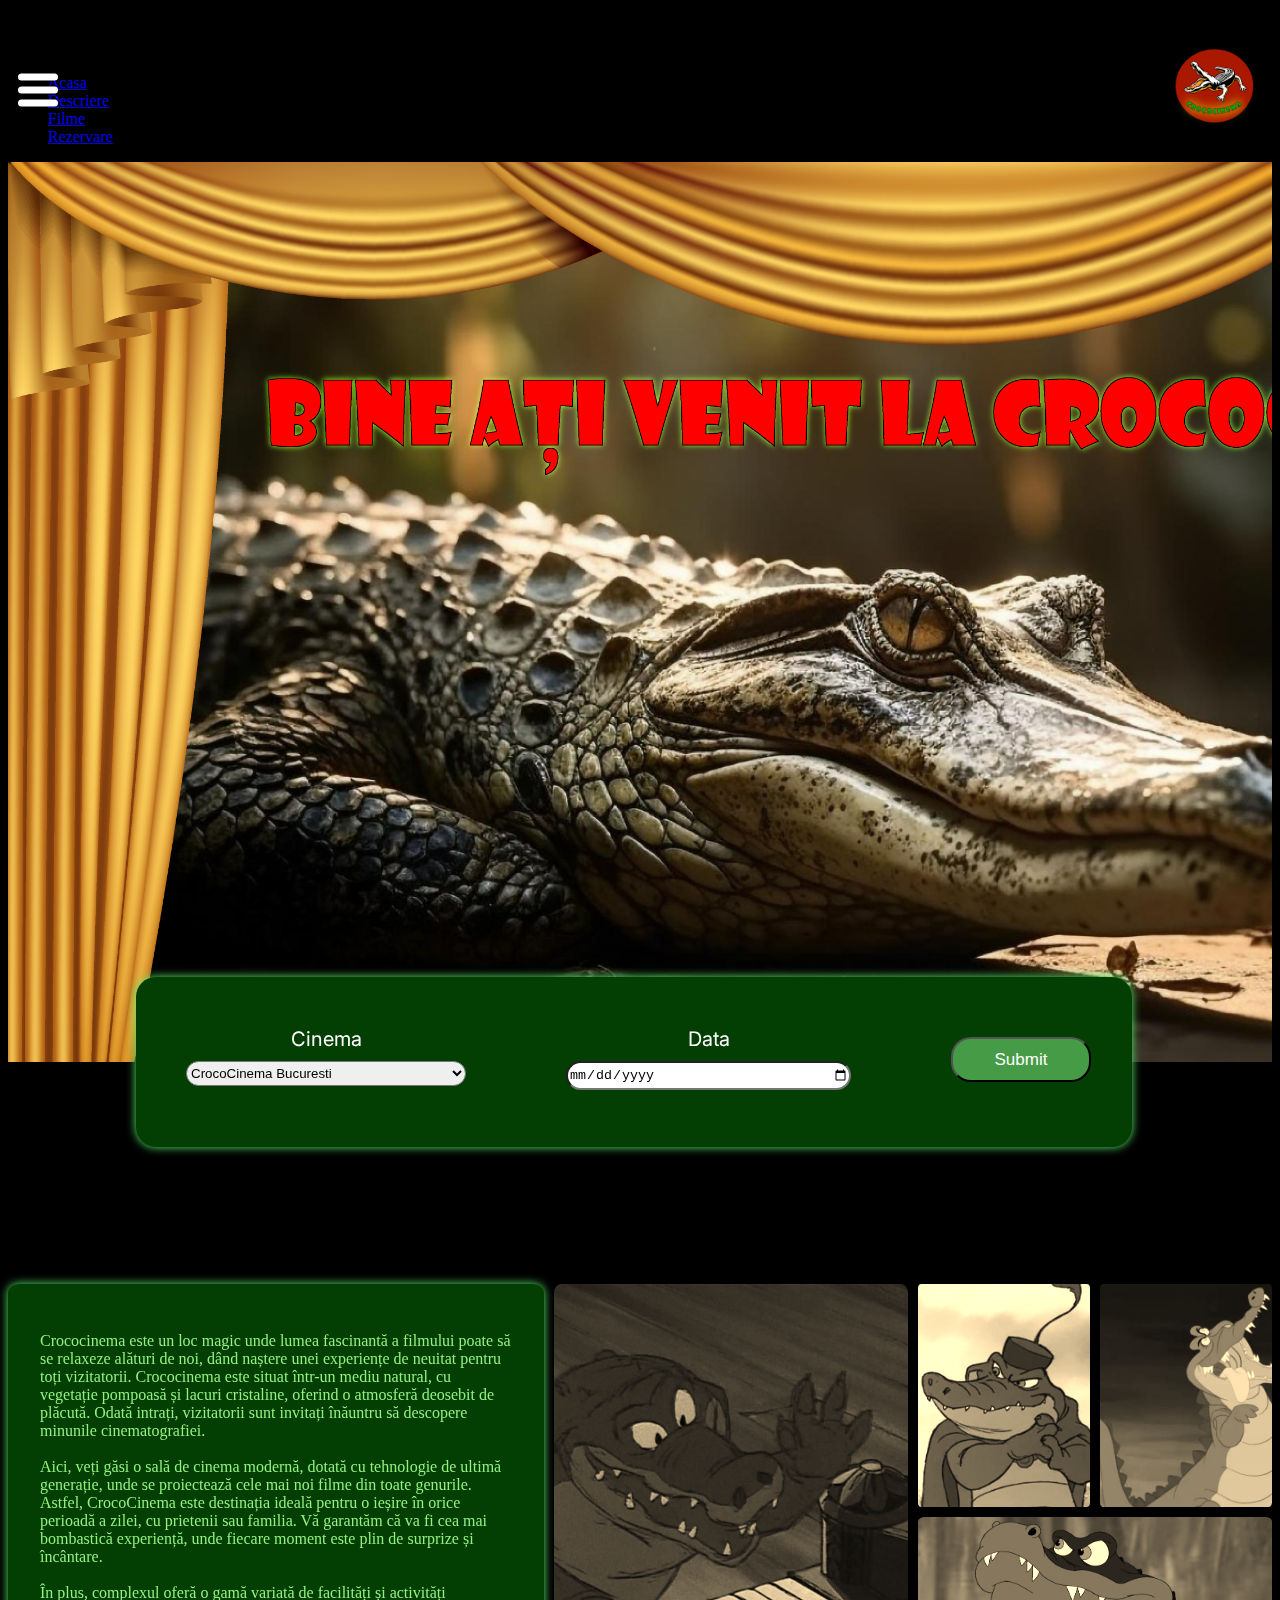
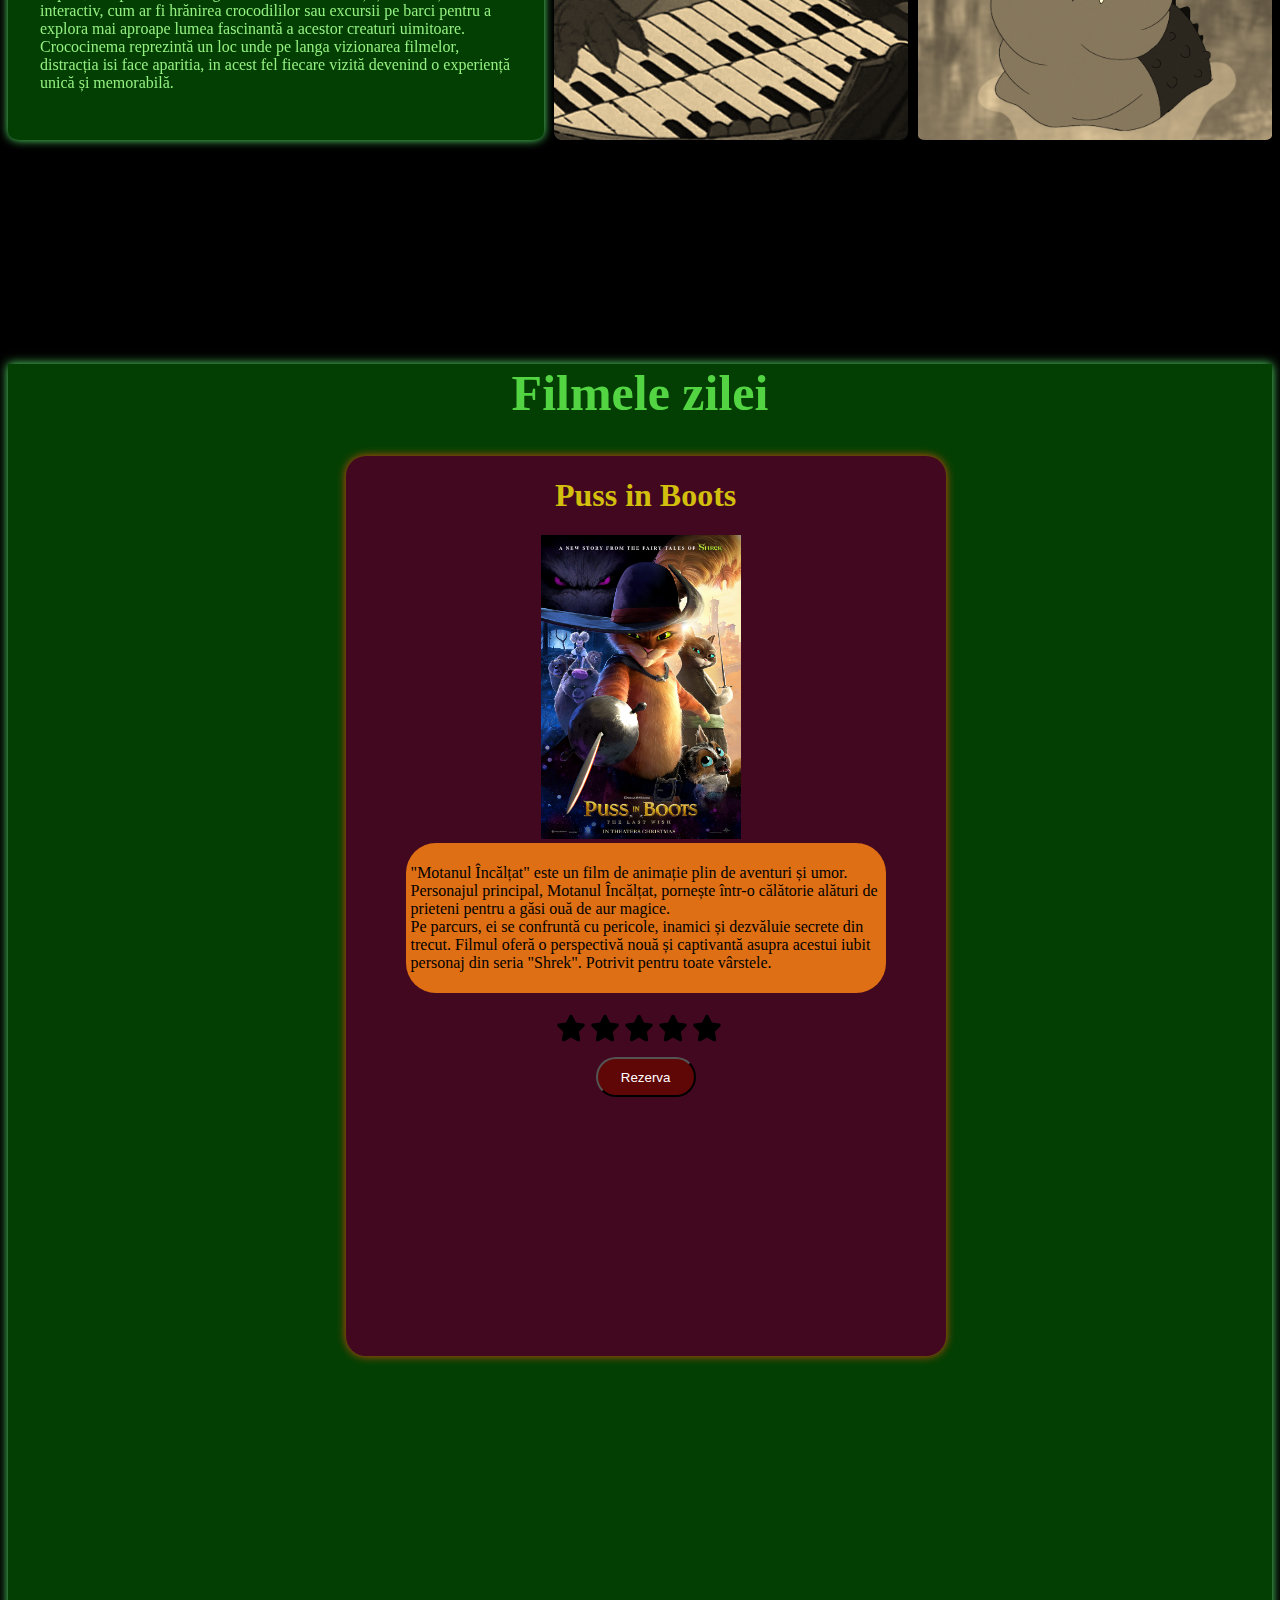
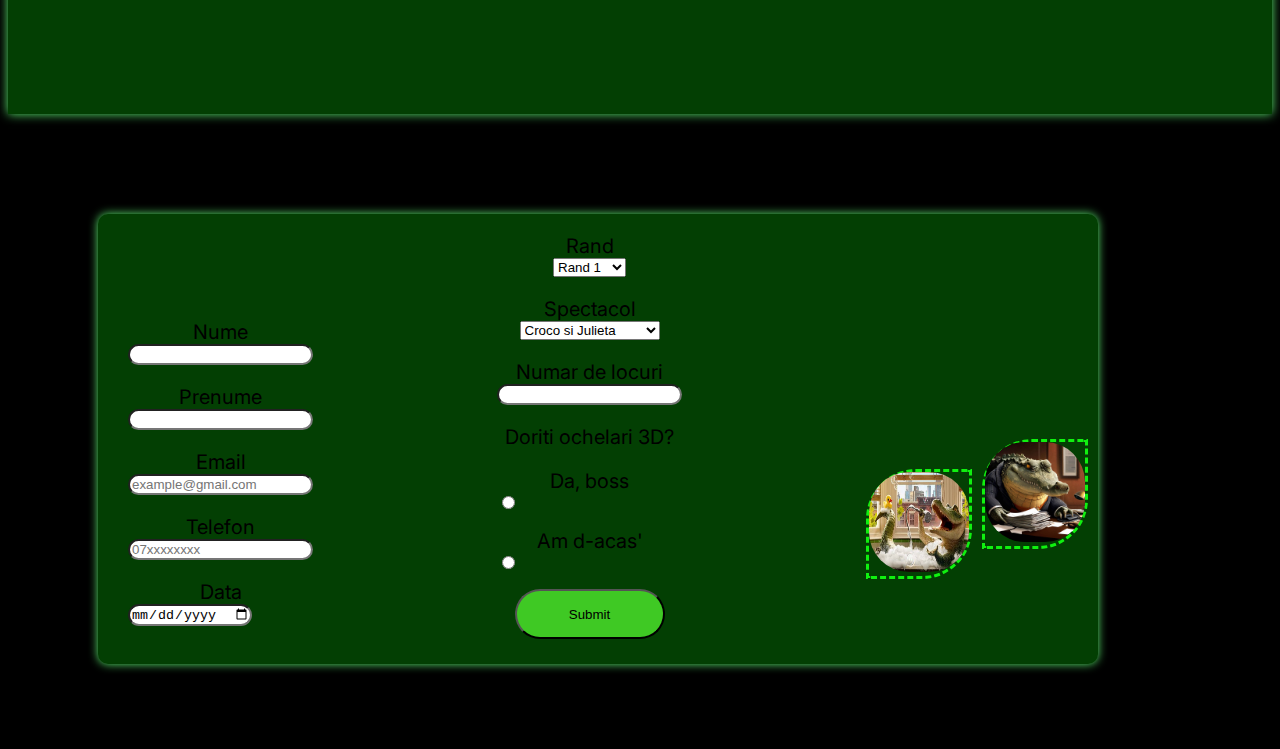
<file: index.html>
<!DOCTYPE html>
<html lang="en">
<head>
    <meta charset="UTF-8">
    <meta name="viewport" content="width=device-width, initial-scale=1.0">
    <title>CrocoCinema</title>
    <link rel="stylesheet" href="./styles/style.css">
    <link rel="stylesheet" href="./styles/style2.css">
    <link rel="stylesheet" href="./styles/style3.css">
    <link rel="stylesheet" href="./styles/style4.css">

    <link rel="stylesheet" href="https://fonts.googleapis.com/css?family=Inter">

   
</head>
<body>
    
        <div class="wrap" id="menu-button">
            <div class="menu"></div>
            <div class="menu"></div>
            <div class="menu"></div>
           
        </div>
  
       
 <header>
     <nav class="nav-menu" id="nav">
        <ul>
            <li><a href="acasa.html">Acasa</a></li>
            <li><a href="descriere.html">Descriere</a></li>
            <li><a href="filme.html">Filme</a></li>
            <li><a href="rezervare.html">Rezervare</a></li>
        </ul>
    </nav>
</header>

    <style>
       .home{
        background-image: url('assets/croco-fundal.png');
       
        
        background-size: cover;
        background-repeat: no-repeat;
        
        height:100vh;
        width:100%;
        position: relative;
       }
   
    
    </style>

    <div class="home">


    <div class="chenar">
        
            <form>
                    <section>
                        <div class="input_box">
                            <label  for="cinema">Cinema</label>
                            <select id="alege_cinema" placeholder="Alege cinema-ul" required>
                                <option value=" 1">CrocoCinema Bucuresti</option>
                                <option value=" 2">CrocoCinema Cluj</option>
                                <option value=" 3">CrocoCinema Iasi</option>
                                <option value=" 4">CrocoCinema Brasov</option>
                            </select>
                           
                        </div>

                        <div class="input_box"> 
                            <label for="data">Data</label> 
                            <input type="date" id="select_data" required>
                        </div>

                        <div>
                            <button  type="submit" class="submit" >Submit</button>
                        </div>


                    </section>
                    
                
            </form>

    </div>

</div>

<section class="croco">
    <div class="container">
        <div class="elem-container elem-1">
            <p>
            Crococinema este un loc magic unde lumea fascinantă a filmului poate să se
            relaxeze alături de noi, dând naștere unei experiențe de neuitat pentru toți vizitatorii.
            Crococinema este situat într-un mediu natural, cu vegetație pompoasă și lacuri
            cristaline, oferind o atmosferă deosebit de plăcută. Odată intrați, vizitatorii sunt
            invitați înăuntru să descopere minunile cinematografiei.<br><br>Aici, veți găsi o sală de
            cinema modernă, dotată cu tehnologie de ultimă generație, unde se proiectează cele
            mai noi filme din toate genurile. Astfel, CrocoCinema este destinația ideală pentru o
            ieșire în orice perioadă a zilei, cu prietenii sau familia. Vă garantăm că va fi cea mai
            bombastică experiență, unde fiecare moment este plin de surprize și încântare.<br><br> În
            plus, complexul oferă o gamă variată de facilități și activități interactiv, cum ar fi
            hrănirea crocodililor sau excursii pe barci pentru a explora mai aproape lumea
            fascinantă a acestor creaturi uimitoare. Crococinema reprezintă un loc unde pe
            langa vizionarea filmelor, distracția isi face aparitia, in acest fel fiecare vizită
            devenind o experiență unică și memorabilă.
            </p>
        </div>

       <div class="elem-container elem-2">
            <div class="element">
                <img src="assets/img1.png" alt="croco_pian" width="200" height="200">
            </div>
       </div>

        <div class="elem-container elem-3">
            <div class="element">
                <img src="assets/img2.png" alt="croco_cap" width="200" height="200">
            </div>
        </div>

        <div class="elem-container elem-4">
            <div class="element">
                <img src="assets/img3.jpg" alt="croco_malefic" width="200" height="200">
            </div>

        </div>
        
        <div class="elem-container elem-5">
            <div class="element">
                <img src="assets/img4.jpg" alt="croco_limba" width="200" height="200">
            </div>
        </div>
       

       
    </div>
</section>

<div class="contur-pag3">
    <h1 class="titlu1">Filmele zilei</h1>

        <div class="box-filme">
            <h1 class="titlu2">Puss in Boots</h1>
            <img class="motan" src="assets/motanul.jpg" alt="motanul incaltat">

            <div class="descriere-film">
                <p>"Motanul Încălțat" este un film de animație plin de aventuri și umor. Personajul
                    principal, Motanul Încălțat, pornește într-o călătorie alături de prieteni pentru a găsi
                    ouă de aur magice. <br> Pe parcurs, ei se confruntă cu pericole, inamici și dezvăluie
                    secrete din trecut. Filmul oferă o perspectivă nouă și captivantă asupra acestui iubit
                    personaj din seria "Shrek". Potrivit pentru toate vârstele.
                </p>
            </div>

        <div class="wrap-stele">
            <span class="rating"> 
                <img src="assets/icons/icon-stea.svg" alt="icon stea" width="30" height="30">
            </span>
            <span class="rating"> 
                <img src="assets/icons/icon-stea.svg" alt="icon stea" width="30" height="30">
            </span>
            <span class="rating"> 
                <img src="assets/icons/icon-stea.svg" alt="icon stea" width="30" height="30">
            </span>
            <span class="rating"> 
                <img src="assets/icons/icon-stea.svg" alt="icon stea" width="30" height="30">
            </span>
            <span class="rating"> 
                <img src="assets/icons/icon-stea.svg" alt="icon stea" width="30" height="30">
            </span>
        </div>

        <button class="btn-rezervare" type="submit">Rezerva</button>

        </div>
        
 </div>
        <div class="chenar-form">
            <form>

        <div class="parent">
            <div class="col">
                <div id="name" class="input-box">
                    <label for="nume" >Nume</label>
                    <input  type="text" required>
                </div>
    
                <div id="surname"class="input-box">
                    <label for="prenume">Prenume</label>
                    <input type="text" required>
                </div>
    
                <div id="mail" class="input-box">
                    <label for="email">Email</label>
                    <input type="email" placeholder="example@gmail.com">
                </div>
    
                <div id="nr" class="input-box">
                    <label for="nr_tel">Telefon</label>
                    <input type="text" placeholder="07xxxxxxxx">
                </div>
                
                <div id="data" class="input-box">
                    <label for="data">Data</label>
                    <input type="date" required>
                </div>
            </div>
      
    

            <div class="col">

                <div class="input-box">
                    <label for="rand">Rand</label>
                        <select   name="rand" id="alege_rand" required>
                                <option value=" 1">Rand 1</option>
                                <option value=" 2">Rand 2</option>
                                <option value=" 3">Rand 3</option>
                                <option value=" 4">Rand 4</option>
                                <option value=" 5">Rand 5</option>
                                <option value=" 6">Rand 6</option>
                                <option value="7">Rand 7</option>
                                <option value=" 8">Rand 8</option>
                                <option value=" 9">Rand 9</option>
                                <option value=" 10">Rand 10</option>    
                         </select>
    
                </div>
    
                <div class="input-box">
                    <label for="spectacol">Spectacol</label>
                        <select name="spectacol" id="alege-spectacol" required>
                            <option value=" 1">Croco si Julieta</option>
                            <option value=" 2">Crocormers</option>
                            <option value=" 3">Shape of Water</option>
                            <option value=" 4">50 Shades of Croco</option>
                        </select>
                   
                </div>
    
                <div id="alege_loc" class="input-box">
                    <label for="nr_locuri">Numar de locuri</label>
                    <input type="number" required>
                </div>
    
                <div id="intrebare" class="input-box">
                    <label for="ochelari">Doriti ochelari 3D?</label>
    
                </div>
    
                <div class="input-box">
                    <label for="bifa">Da, boss</label>
                    <input type="radio" id="bifa1">
                </div>
    
                <div class="input-box">
                    <label for="bifa">Am d-acas'</label>
                    <input type="radio" id="bifa2">
                </div>
    
                <div  class="input-box">
                    <button  id="submit" type="submit">Submit</button>
    
                </div>
            </div>
        </div>

                </form>
            <div class="p1">
                <img class="work" src="assets/crocoWork.jpg" alt="croco la munca" width="100" height="100">
            </div>

            <div class="p2">
                <img class="bath" src="assets/crocoBath.jpg" alt="croco face baie" width="100" height="100">
            </div>


         </div>
    

    <img class="logo_croco" src="assets/logo.png" alt="logo croco" width="80px"; height="80px">


   

</body>
</html>
</file>
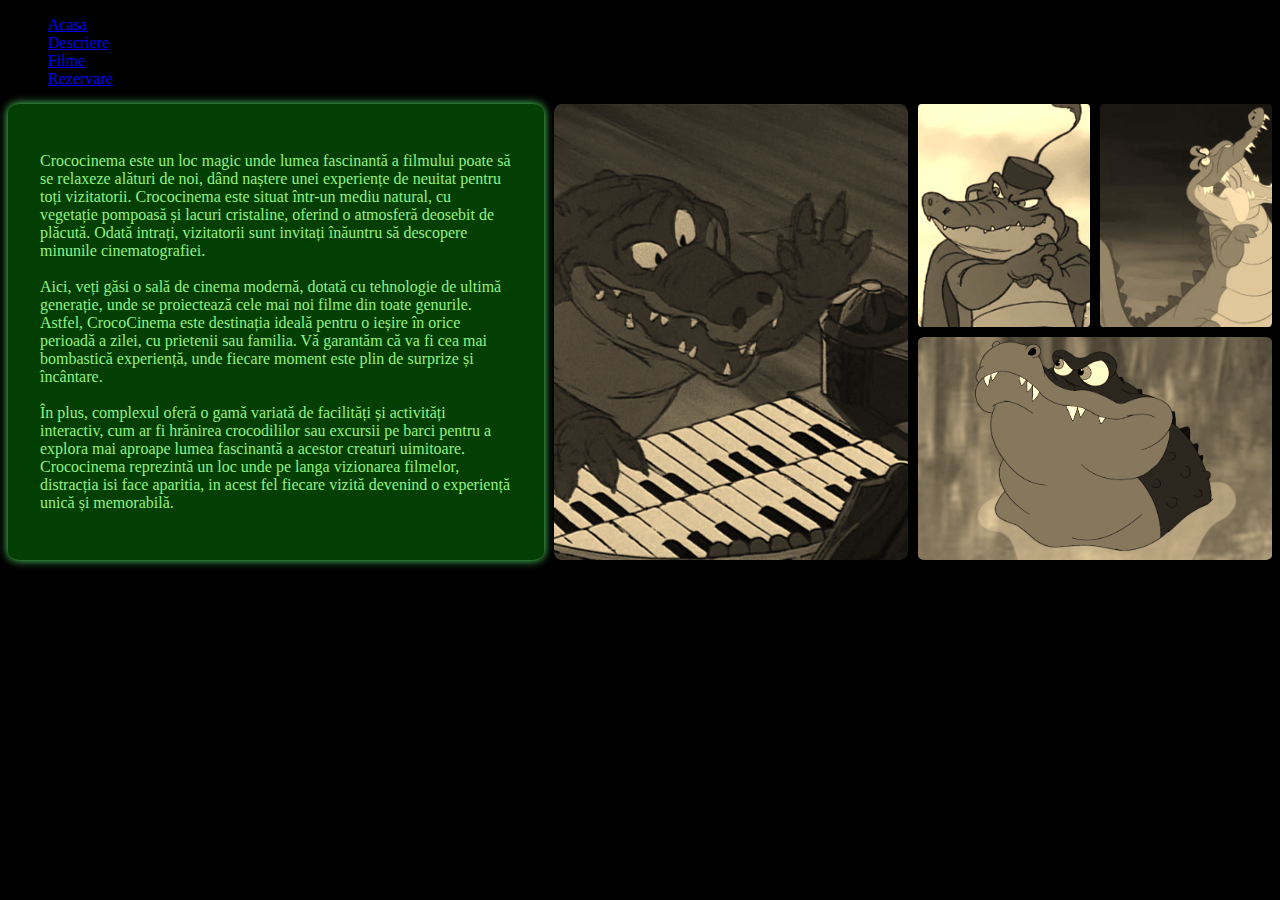
<file: descriere.html>
<!DOCTYPE html>
<html lang="en">
<head>
    <meta charset="UTF-8">
    <meta name="viewport" content="width=device-width, initial-scale=1.0">
    <title>Descriere</title>
    <link rel="stylesheet" href="styles/style2.css">
    
</head>
<body>
    <header>
        <nav>
           <ul>
               <li><a href="acasa.html">Acasa</a></li>
               <li><a href="descriere.html">Descriere</a></li>
               <li><a href="filme.html">Filme</a></li>
               <li><a href="rezervare.html">Rezervare</a></li>
           </ul>
       </nav>
   </header>

   <div class="container">
        <div class="elem-container elem-1">
            <p>
            Crococinema este un loc magic unde lumea fascinantă a filmului poate să se
            relaxeze alături de noi, dând naștere unei experiențe de neuitat pentru toți vizitatorii.
            Crococinema este situat într-un mediu natural, cu vegetație pompoasă și lacuri
            cristaline, oferind o atmosferă deosebit de plăcută. Odată intrați, vizitatorii sunt
            invitați înăuntru să descopere minunile cinematografiei.<br><br>Aici, veți găsi o sală de
            cinema modernă, dotată cu tehnologie de ultimă generație, unde se proiectează cele
            mai noi filme din toate genurile. Astfel, CrocoCinema este destinația ideală pentru o
            ieșire în orice perioadă a zilei, cu prietenii sau familia. Vă garantăm că va fi cea mai
            bombastică experiență, unde fiecare moment este plin de surprize și încântare.<br><br> În
            plus, complexul oferă o gamă variată de facilități și activități interactiv, cum ar fi
            hrănirea crocodililor sau excursii pe barci pentru a explora mai aproape lumea
            fascinantă a acestor creaturi uimitoare. Crococinema reprezintă un loc unde pe
            langa vizionarea filmelor, distracția isi face aparitia, in acest fel fiecare vizită
            devenind o experiență unică și memorabilă.
            </p>
        </div>

       <div class="elem-container elem-2">
            <div class="element">
                <img src="assets/img1.png" alt="croco_pian" width="200" height="200">
            </div>
       </div>

        <div class="elem-container elem-3">
            <div class="element">
                <img src="assets/img2.png" alt="croco_cap" width="200" height="200">
            </div>
        </div>

        <div class="elem-container elem-4">
            <div class="element">
                <img src="assets/img3.jpg" alt="croco_malefic" width="200" height="200">
            </div>

        </div>
        
        <div class="elem-container elem-5">
            <div class="element">
                <img src="assets/img4.jpg" alt="croco_limba" width="200" height="200">
            </div>
        </div>
       

       
    </div>

       


</body>
</html>
</file>
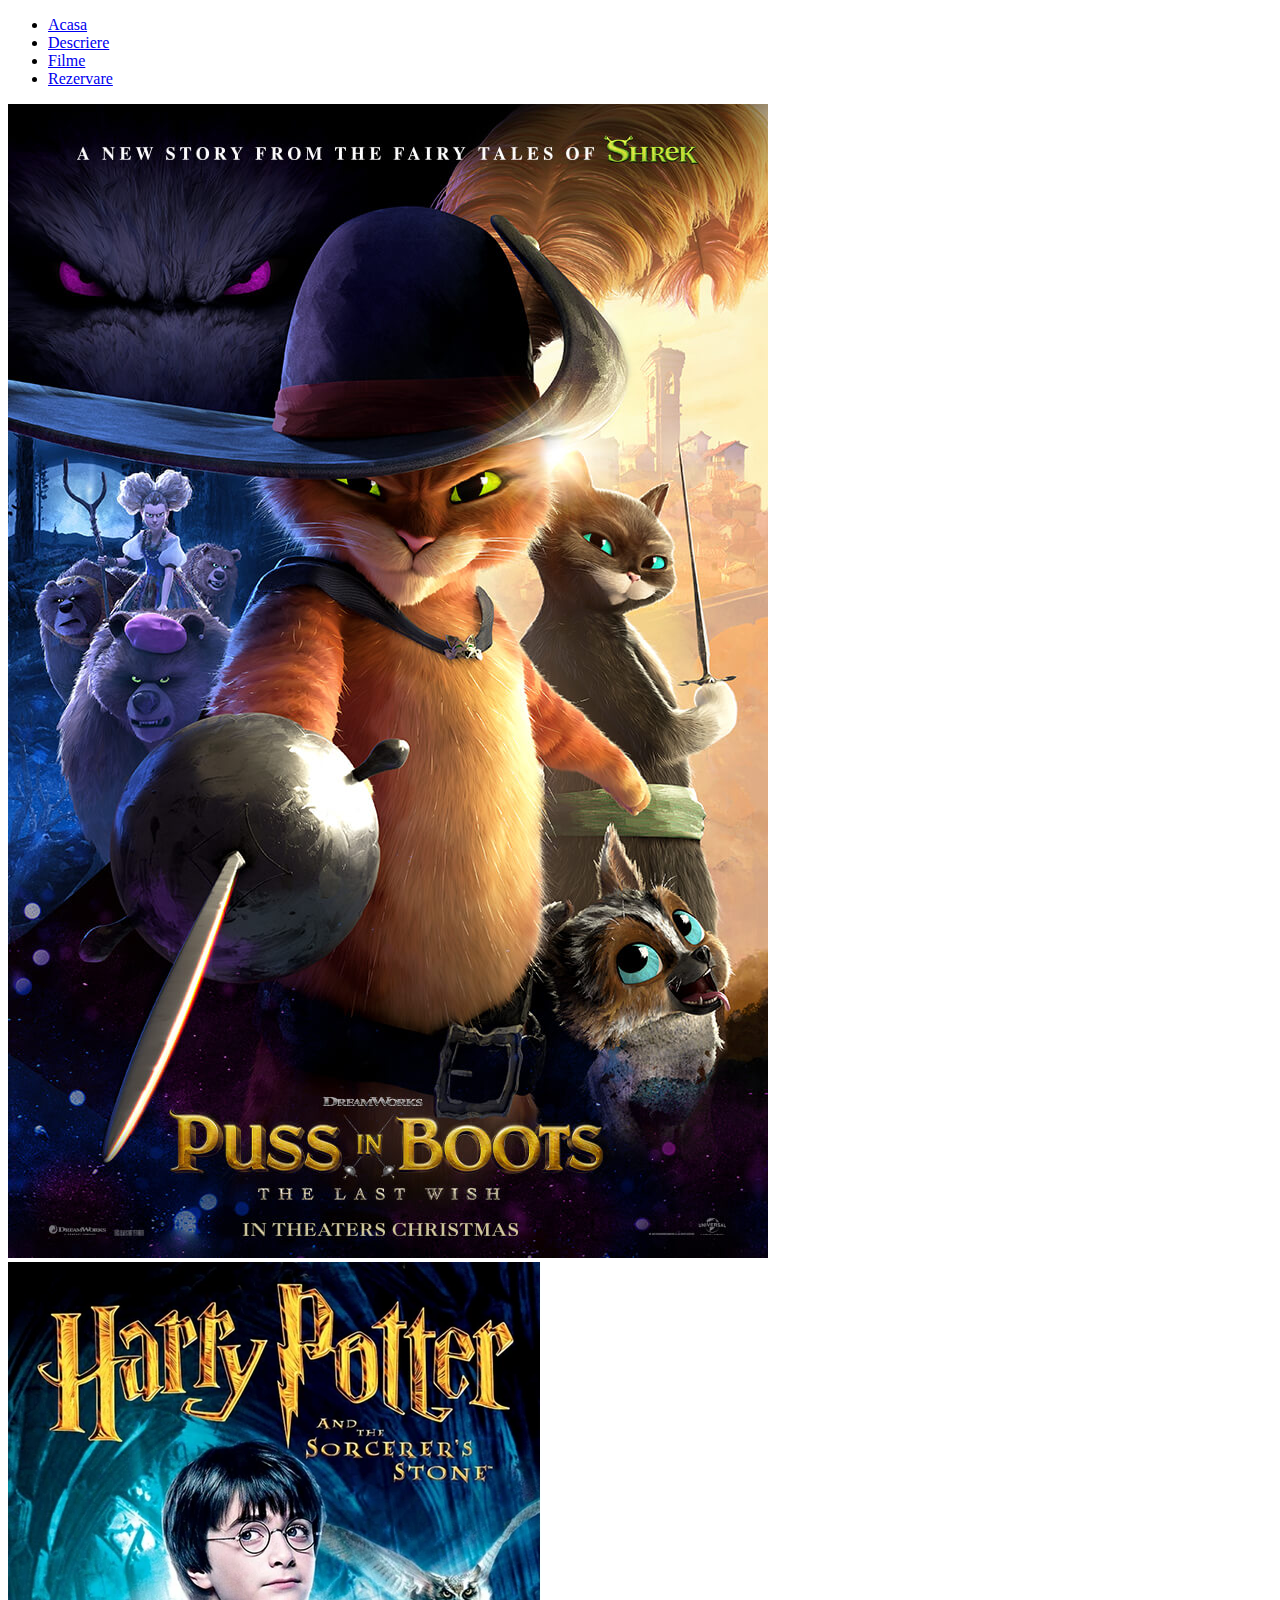
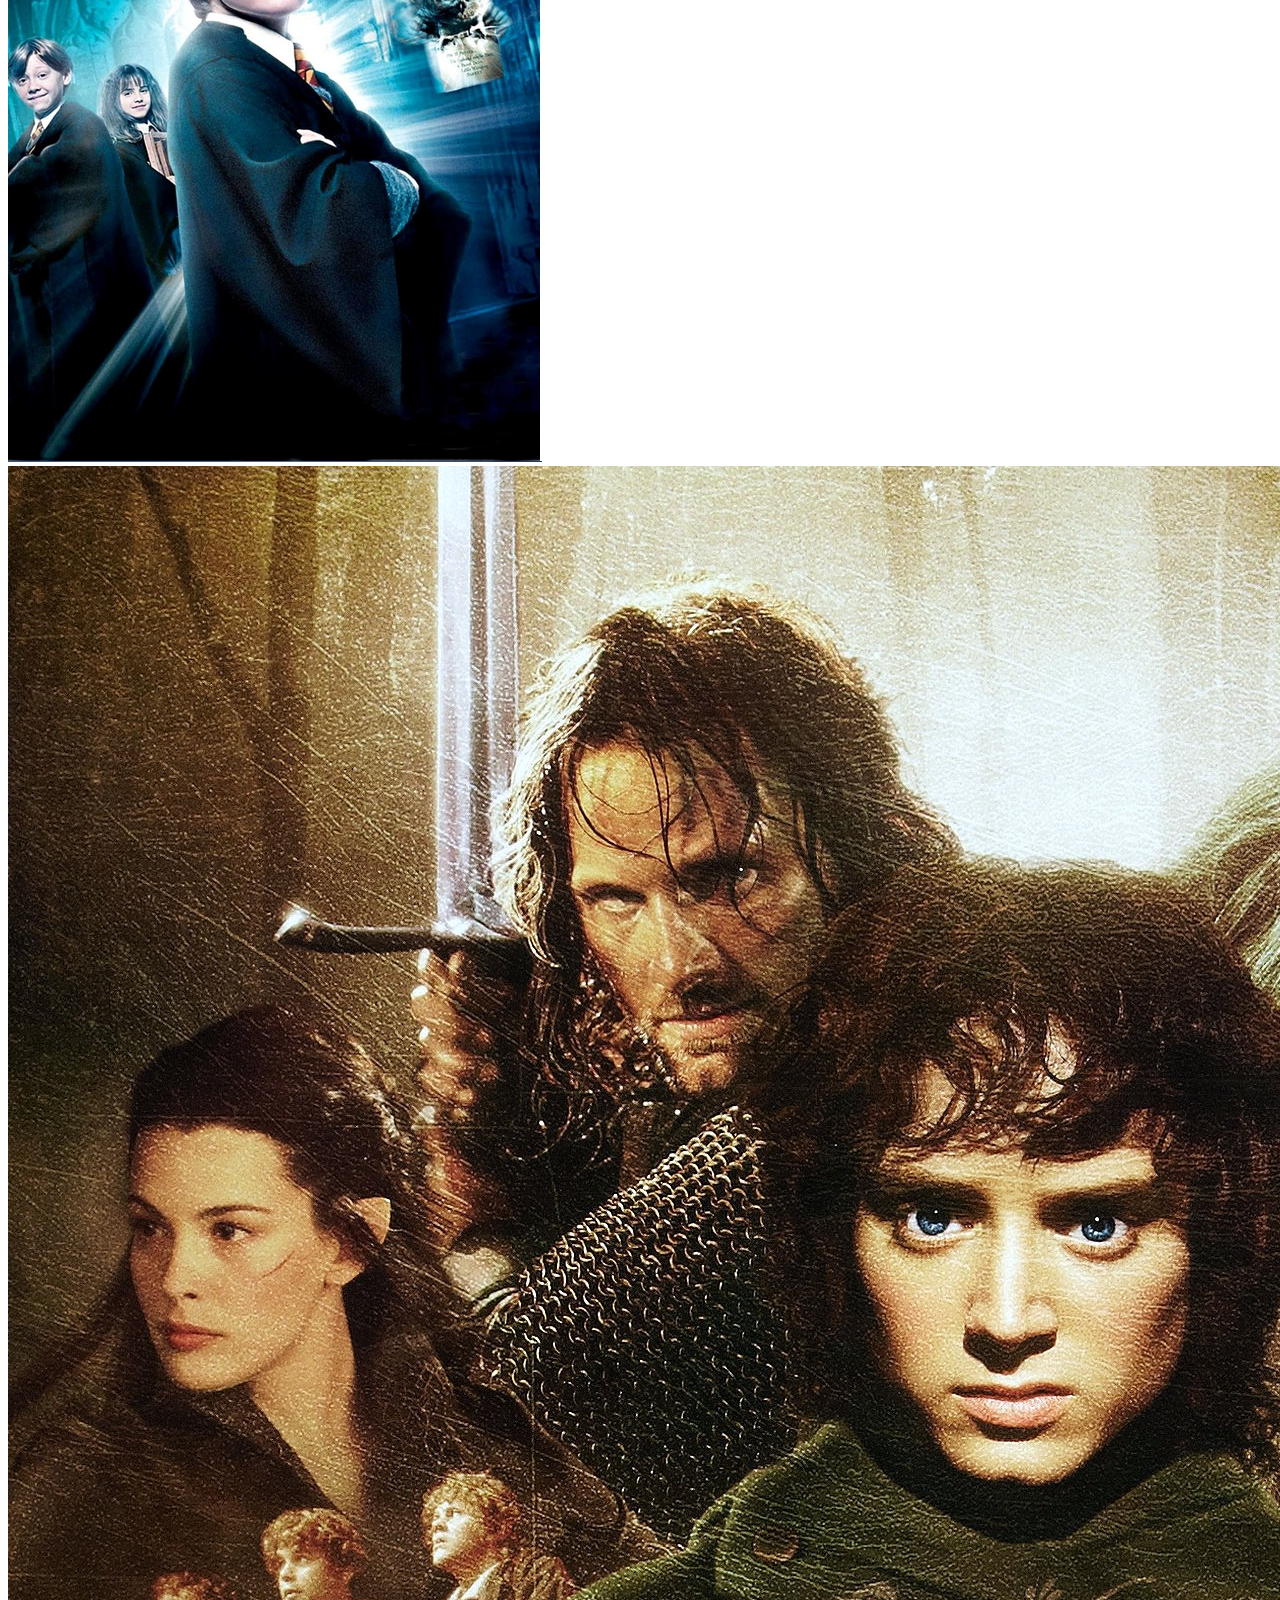
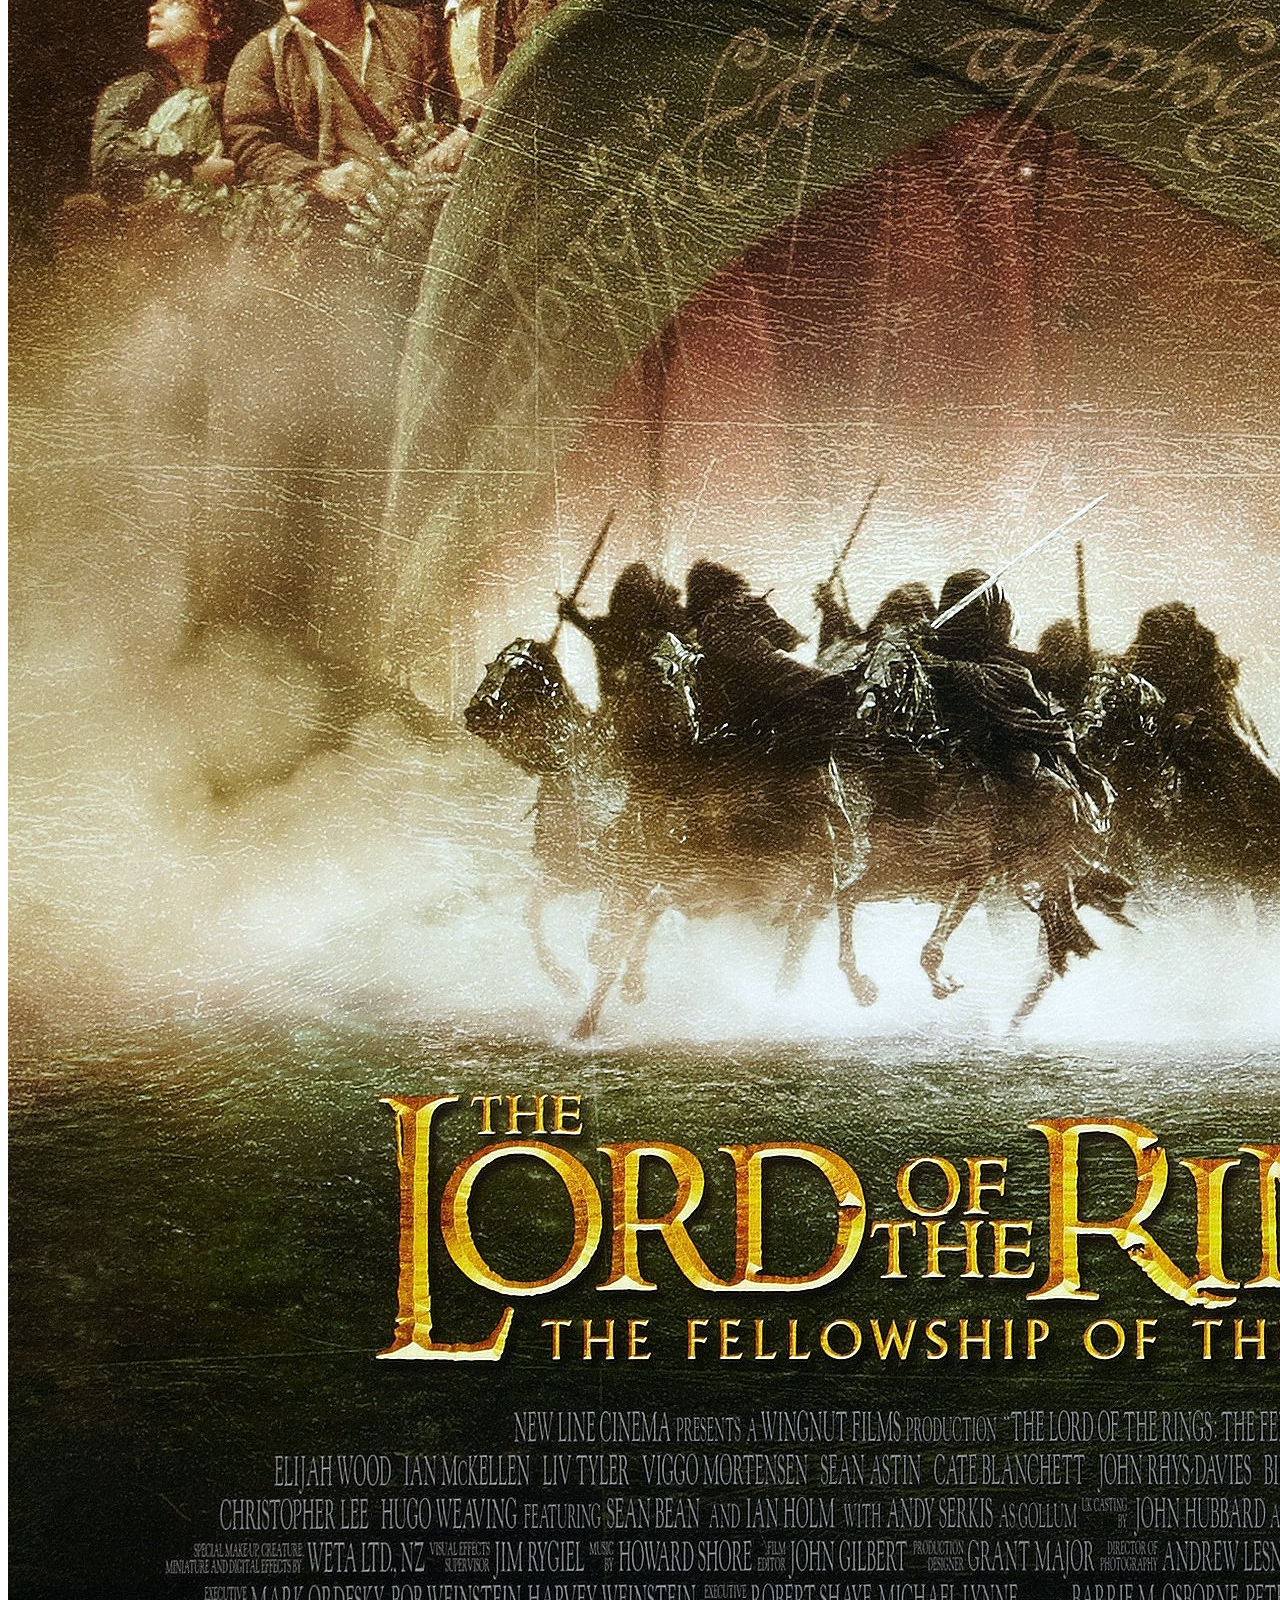
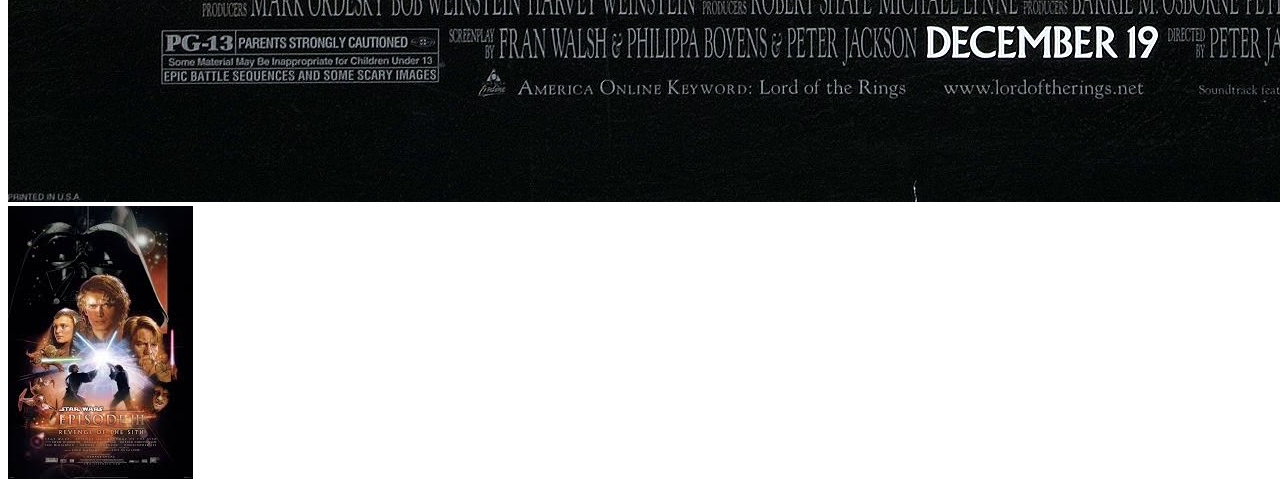
<file: filme.html>
<!DOCTYPE html>
<html lang="en">
<head>
    <meta charset="UTF-8">
    <meta name="viewport" content="width=device-width, initial-scale=1.0">
    <title>Filme</title>
    <link rel="stylesheet" href="./styles/style3.css">
</head>
<body>
    <header>
        <nav>
           <ul>
               <li><a href="acasa.html">Acasa</a></li>
               <li><a href="descriere.html">Descriere</a></li>
               <li><a href="filme.html">Filme</a></li>
               <li><a href="rezervare.html">Rezervare</a></li>
           </ul>
       </nav>
   </header>

   <section class="carusel">
            <div class="wrap-carusel">
                    <div class="slider">
                        <img id="slide-1" src="assets/motanul.jpg" alt="puss in boots">
                        <img id="slide-2" src="assets/harry1.webp" alt="you're a wizard harry">
                        <img id="slide-3" src="assets/rings.jpg" alt="lord of the rings">
                        <img id="slide-4" src="assets/starwars.jpg" alt="star wars">
                    </div>
                <div class="slider-nav">
                    <a href="#slide-1"></a>
                    <a href="#slide-2"></a>
                    <a href="#slide-3"></a>
                    <a href="#slide-4"></a>
                </div>
            </div>

   </section>

</body>
</html>
</file>
<file: styles/style.css>
.croco {
    height: 100vh;
    display: grid;
    place-content: center;
}

.chenar{
   
    background-color:  rgb(3, 63, 3); 
    position: absolute;
    bottom: -85px;
    width: 70vw; 
    height: 70px; 
    padding: 50px; 
    margin: 0px 10vw;
    border-radius: 20px;
    box-shadow: 0px 0px 10px rgb(90, 238, 110);
   
}
.pag2{
    background-color: rgb(3, 63, 3);
    color:white;
    width: 500px;
}

.submit{
    background-color: rgb(70, 156, 70);
    color:white;
    width: 140px;
    height: 45px;
    margin-top: 10px;
    border-radius: 20px;
    font-size: 17px;
}

section{
    display: flex;
flex-direction: row;
}
.input_box{
    display: flex;
    flex-direction: column;
    text-align: center;
    color:white;
    margin-right: 100px;
 
}
#select_cinema{ border-radius: 40px;
width: 280px;
height: 25px;
margin-top: 10px;

}
#select_data{
border-radius: 40px;
width:280px;
height: 25px;
margin-top: 10px;


}
label{
    font-size: 20px;
}
.wrap{
    position:fixed;
    top: 10%;
    left: 3%;
    transform: translate(-50%, -50%);
}


.menu{
    width: 40px;
    height: 7px;
    background: white;
    margin: 6px 0;
    border-radius: 20px;
    
}
.logo_croco{
    position: fixed;
    top: 5%;
    right: 2%;
}

.make-green {
    background: rgb(10, 156, 10);
    opacity: 0;
}
#alege_cinema{
    border-radius: 40px;
    width: 280px;
    height: 25px;
    margin-top: 10px;
}
@media (max-width: 768px);
</file>
<file: styles/style2.css>
body{
    background-color: black;
}

#paragraf{
    background-color: rgb(20, 100, 4);
    color: rgb(148, 241, 129);
    width: 470px;
    height: 400px;
    margin-left: 3.5%;
    margin-top: 8%;
    border-radius: 2%;
}
.container{
    max-width: 120vw;
    display: grid;
    grid-template-columns: repeat(7,1fr);
    grid-template-rows: repeat(2, 1fr);
    grid-gap: 10px;
}
.elem-container{
    width: 100%;
    height: 100%;
    position: relative;
    border-radius: 2%;
    overflow: hidden;
}
.element{
    width: 100%;
    height: 100%;
    overflow: hidden;
}
.elem-container .element img{
    width: 100%;
    height: 100%;
    object-fit: cover;
    object-position: 50% 50%;
    transition: all 0.3s ease-out;
    filter: sepia(1);
}
.elem-container:hover .element img{
    transform:scale(1.2);
    filter: sepia(0);
}

.elem-1 {
    grid-column: 1/4;
    grid-row: 1/3;

    background-color: rgb(3,63,3);
    color: rgb(148, 241, 129);
    /* width: 470px;
    height: 400px;
    margin-left: 3.5%;
    margin-top: 8%;
    */

    box-shadow: 0px 0px 10px rgb(90, 238, 110);
}

.elem-1 p {
    padding: 32px;
}

.elem-2 {
    grid-column: 4/6;
    grid-row: 1/3;
}

.elem-3 {
    grid-column:6/8;
    grid-row: 2/3;
}

.elem-4 {
    grid-column: 6/7;
    grid-row: 1/2;
}

.elem-5 {
    grid-column: 7/8;
    grid-row: 1/2;
}
</file>
<file: styles/style3.css>
.titlu1{
    text-align: center;
    font-size: 50px;
    margin-top: 2px;
    color:  rgb(83, 212, 66);
}
.contur-pag3{
    background-color: rgb(3, 63,3);
    width:100%;
    height: 150vh;
    box-shadow: 0px 0px 10px rgb(90, 238, 110);
}

.box-filme{
    background-color: rgb(65, 8, 32);
    width:600px;
    height: 100%;
    position: absolute;
    left: 27%;
    border-radius: 20px;
    box-shadow: 0px 0px 10px rgb(211, 76, 13);
    
}
.titlu2{
    text-align: center;
    color: rgb(211, 191, 13);
}
.motan{
    width: 200px;
    position: relative;
    margin-left: 195px;
}
.descriere-film{
    background-color: rgb(223, 111, 20);
    padding: 5px;
    margin-left: 10%;
    margin-right: 10%;
    border-radius: 30px;
}
.wrap-stele{
    margin-top: 20px;
    position: relative;
    margin-left: 210px;
}
.btn-rezervare{

margin-left: 250px;
margin-top: 10px;
border-radius: 20px;
width: 100px;
height: 40px;
color:white;
background-color: rgb(95, 6, 6);
}
.btn-rezervare:hover{
background-color: brown;
color: white;
}
</file>
<file: styles/style4.css>
body{
    background-color: black;
    padding-top: 50px;
}


.chenar-form{
    
    background-color: rgb(3, 63, 3);
    width: 1000px;
    height: 450px;
    margin-left: 90px;
    margin-right: 100px;
    margin-top: 100px;
    border-radius: 10px;
    box-shadow: 0px 0px 10px rgb(90, 238, 110);

}
.input-box{
    margin-left: 30px;
    text-align: center;
    margin-top: 20px;
   
 
}
input{
    border-radius: 50px;
}
section{
    border-radius: 50px;
}
.col{
    display: inline-block;
    margin-right: 150px;
}
input, label{
    display: block;
}
.p1{
    position: relative;
    top: -200px;
    right: 10px;
    float: right;
    border: dashed ;
    border-color: rgb(16, 240, 16) ;
   border-top-left-radius: 50px;
   border-bottom-right-radius: 50px;
    
}
.p2{
    position: relative;
    top: -170px;
    right: 20px;
    float: right;
    border: dashed ;
    border-color: rgb(16, 240, 16);
    border-top-left-radius: 50px;
    border-bottom-right-radius: 50px;
}
.work{
    border-radius: 40px;
}
.bath{
    border-radius: 40px;
}

#submit{
    width: 150px;
    height: 50px;
    border-radius: 40px;
    background-color: rgb(63, 201, 36);
}
#submit:hover{
    background-color: orange;
    transition-duration: 0.5s;
}
label{
    font-family: 'Inter', serif;
}
</file>
